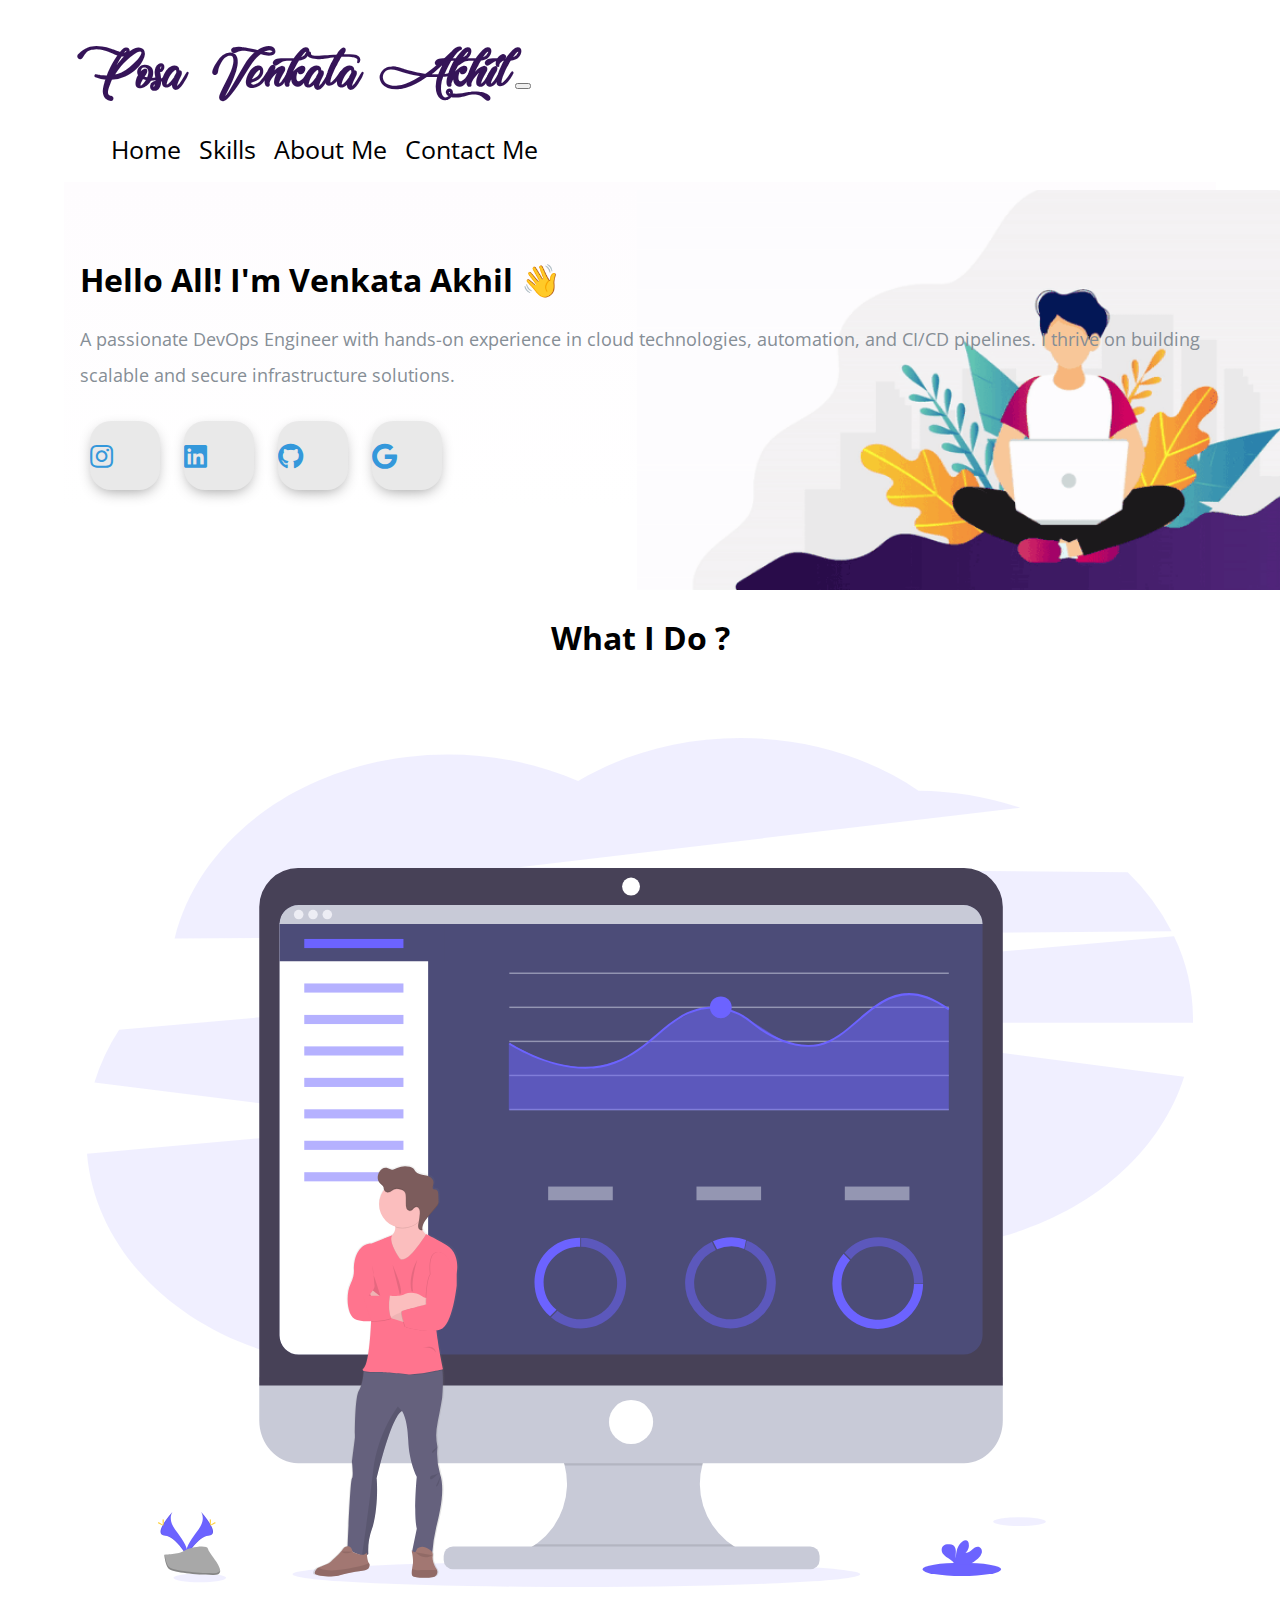
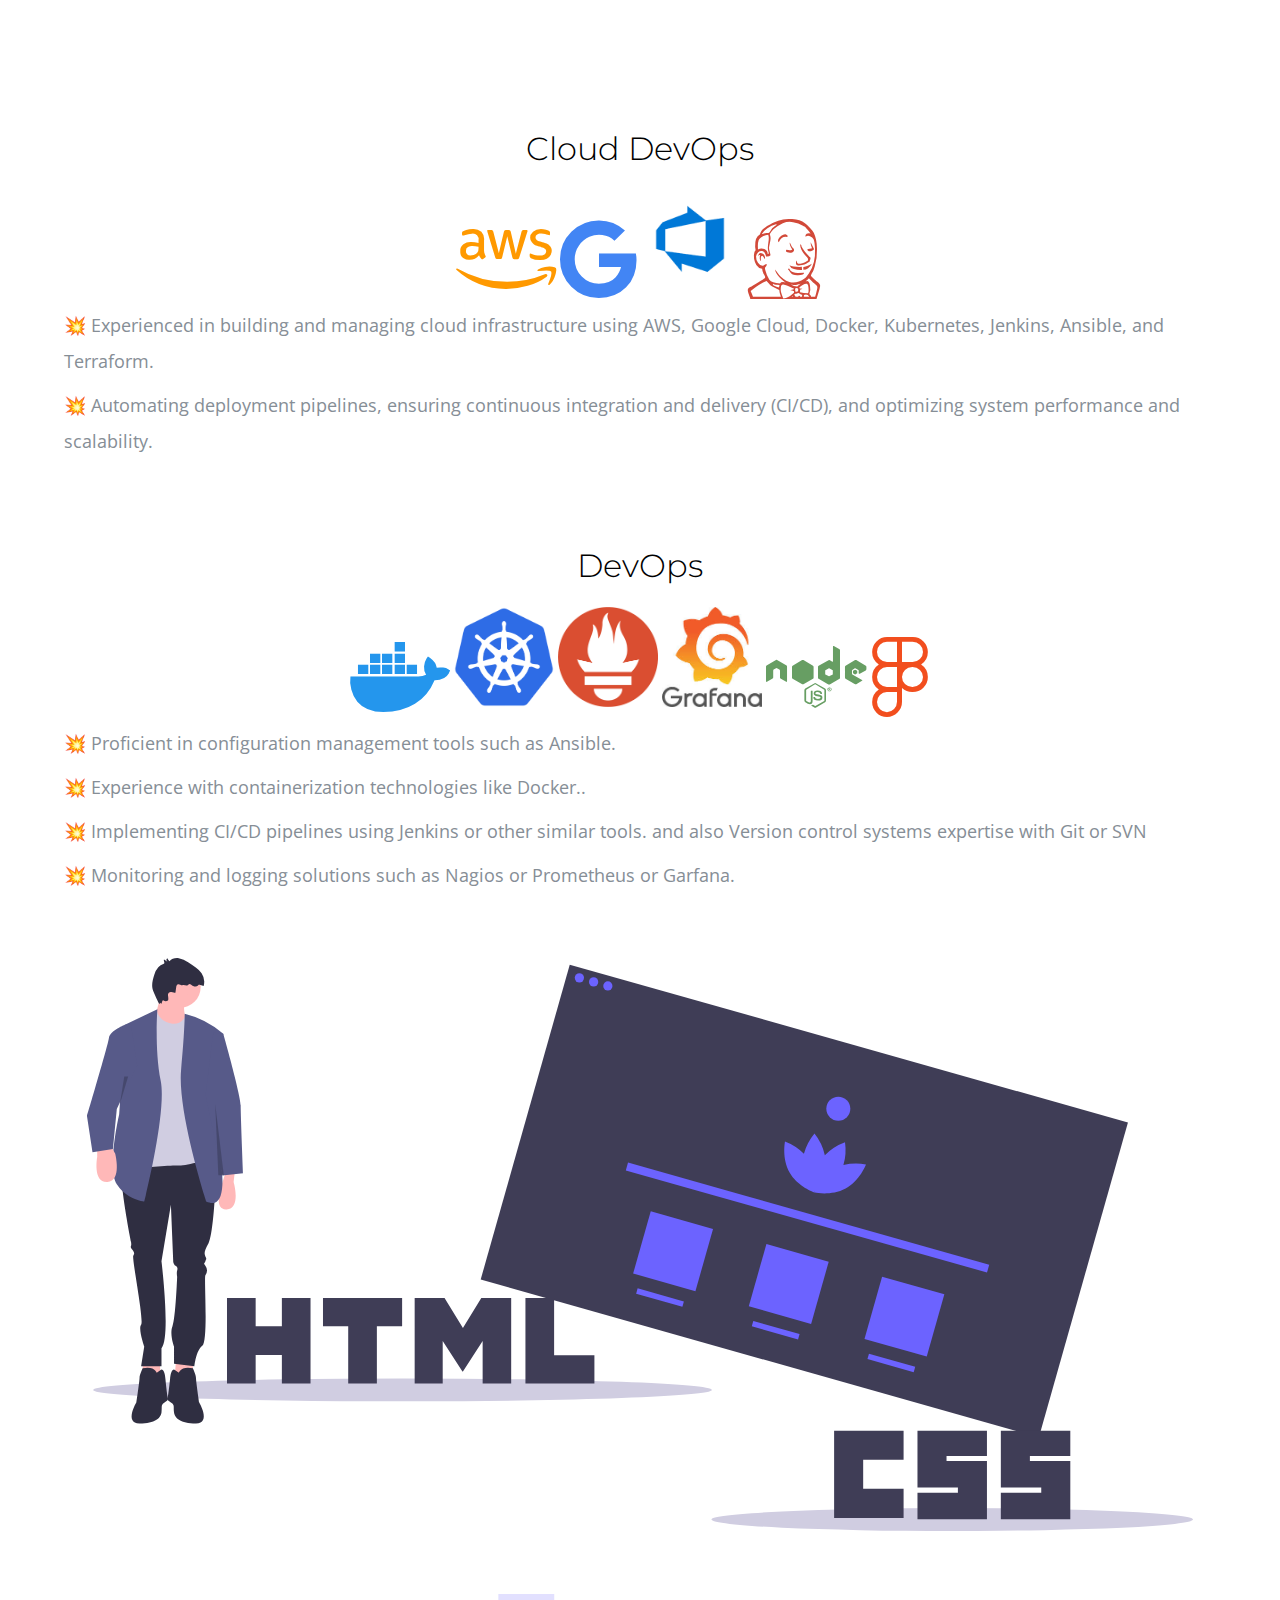
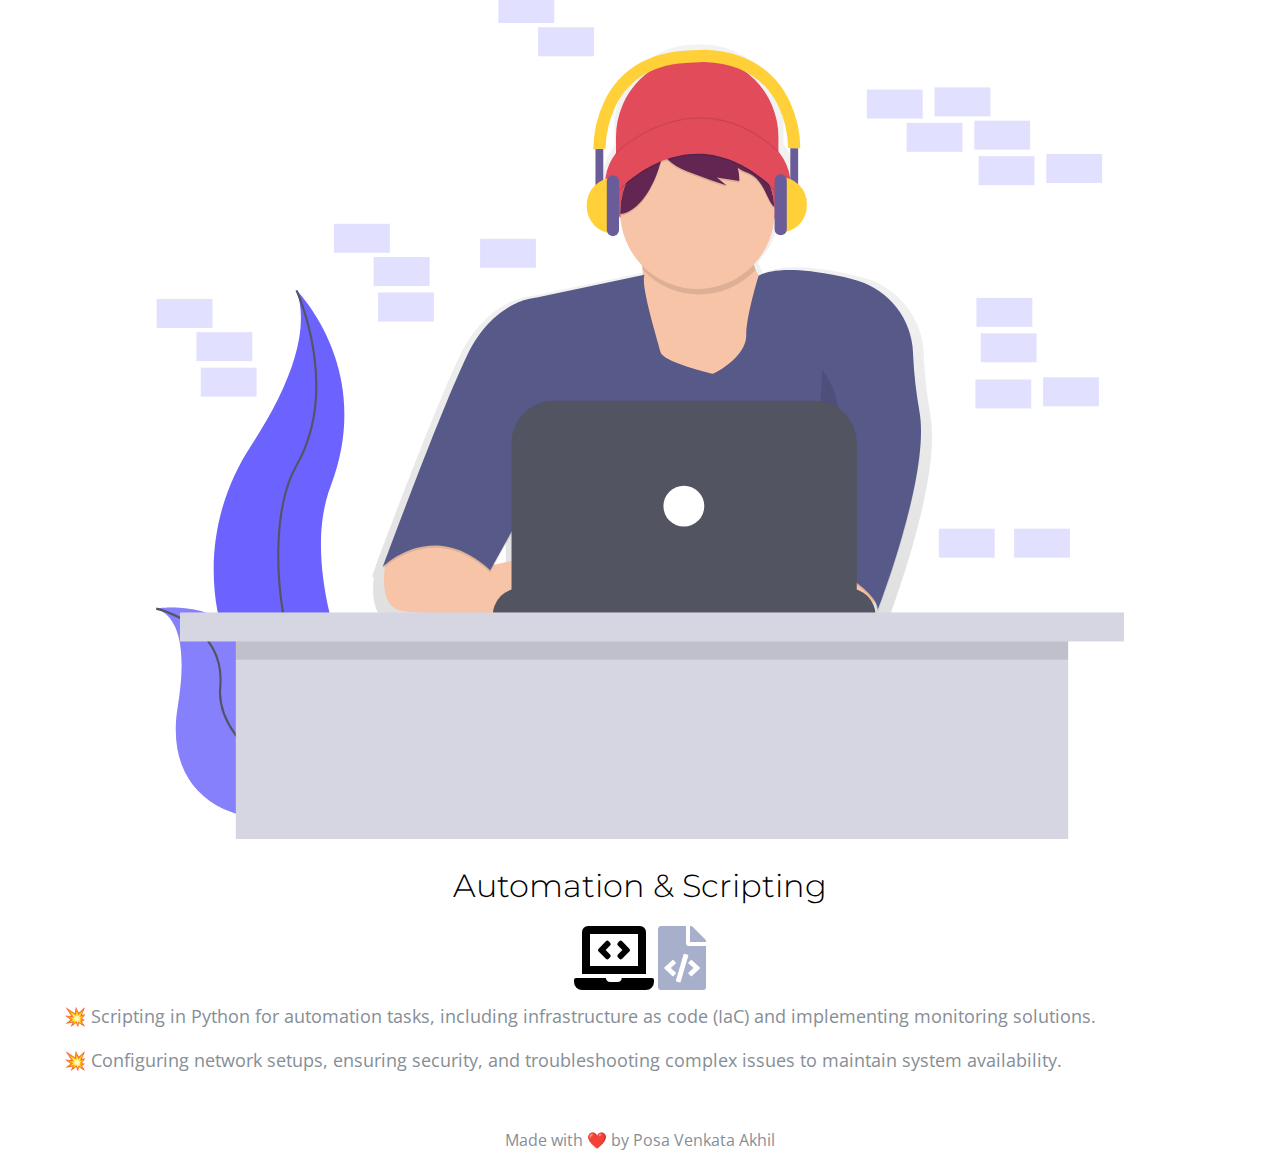
<file: index.html>
<!DOCTYPE html>
<html lang="en" dir="ltr">

<head>
  <meta charset="utf-8">
  <meta name="viewport" content="width=device-width,initial-scale=1">
  <title>Venkata Akhil Portfolio</title>
  <link rel="icon" href="Image/engineer.ico">
  <link rel="stylesheet" href="https://stackpath.bootstrapcdn.com/bootstrap/4.5.0/css/bootstrap.min.css" integrity="sha384-9aIt2nRpC12Uk9gS9baDl411NQApFmC26EwAOH8WgZl5MYYxFfc+NcPb1dKGj7Sk" crossorigin="anonymous">
  <link rel="stylesheet" href="style.css">
  
  <link href="https://fonts.googleapis.com/css2?family=Arizonia&family=Montserrat:wght@400;800&display=swap" rel="stylesheet">
  <link href="https://fonts.googleapis.com/css2?family=Open+Sans:wght@700&display=swap" rel="stylesheet">
  <link rel="stylesheet" href="https://use.fontawesome.com/releases/v5.4.1/css/all.css" />
  <link rel="stylesheet" href="https://cdnjs.cloudflare.com/ajax/libs/font-awesome/5.13.1/css/all.min.css">
  <script src="https://code.jquery.com/jquery-3.5.1.slim.min.js" integrity="sha384-DfXdz2htPH0lsSSs5nCTpuj/zy4C+OGpamoFVy38MVBnE+IbbVYUew+OrCXaRkfj" crossorigin="anonymous"></script>
  <script src="https://cdn.jsdelivr.net/npm/popper.js@1.16.0/dist/umd/popper.min.js" integrity="sha384-Q6E9RHvbIyZFJoft+2mJbHaEWldlvI9IOYy5n3zV9zzTtmI3UksdQRVvoxMfooAo" crossorigin="anonymous"></script>
  <script src="https://stackpath.bootstrapcdn.com/bootstrap/4.5.0/js/bootstrap.min.js" integrity="sha384-OgVRvuATP1z7JjHLkuOU7Xw704+h835Lr+6QL9UvYjZE3Ipu6Tp75j7Bh/kR0JKI" crossorigin="anonymous"></script>

  <style>
    @keyframes slideInLeft {
      from {
        transform: translateX(-100%);
        opacity: 0;
      }
      to {
        transform: translateX(0);
        opacity: 1;
      }
    }

    @keyframes slideInRight {
      from {
        transform: translateX(100%);
        opacity: 0;
      }
      to {
        transform: translateX(0);
        opacity: 1;
      }
    }

    @keyframes fadeIn {
      from {
        opacity: 0;
      }
      to {
        opacity: 1;
      }
    }

    .navbar {
      animation: fadeIn 2s ease-in-out;
    }

    .first-image {
      animation: slideInLeft 2s ease-in-out;
    }

    .section-1 {
      animation: slideInRight 2s ease-in-out;
    }

    .Feature-first-image {
      animation: slideInLeft 2s ease-in-out;
    }

    .feature-web {
      animation: slideInRight 2s ease-in-out;
    }

    .Feature-second-image {
      animation: slideInRight 2s ease-in-out;
    }

    .Feature-third-image {
      animation: slideInLeft 2s ease-in-out;
    }

    .feature-coding {
      animation: slideInRight 2s ease-in-out;
    }

    .Feature-svg-image, .Feature-svg-image-3 {
      animation: fadeIn 3s ease-in-out;
    }

    .wave {
      animation: waveAnimation 2s infinite;
    }

    @keyframes waveAnimation {
      0% { transform: rotate(0.0deg) }
      10% { transform: rotate(14deg) }
      20% { transform: rotate(-8deg) }
      30% { transform: rotate(14deg) }
      40% { transform: rotate(-4deg) }
      50% { transform: rotate(10.0deg) }
      60% { transform: rotate(0.0deg) }
      100% { transform: rotate(0.0deg) }
    }
  </style>
</head>
<body class="container-fluid body_section">
        <header>
              <nav class="navbar navbar-expand-lg navbar-light ">
                <a class="navbar-brand brand-name" href="#">Posa Venkata Akhil</a>
                <button class="navbar-toggler" type="button" data-toggle="collapse" data-target="#navbarSupportedContent" aria-controls="navbarSupportedContent" aria-expanded="false" aria-label="Toggle navigation">
                  <span class="navbar-toggler-icon"></span>
                </button>
        
                <div class="collapse navbar-collapse" id="navbarSupportedContent">
                  <ul class="navbar-nav ml-auto">
                    <li class="nav-item">
                      <a class="nav-link headerachor" href="index.html">Home</a>
                    </li>
                    <li class="nav-item">
                      <a class="nav-link headerachor" href="skill.html">Skills</a>
                    </li>
                    <li class="nav-item">
                      <a class="nav-link headerachor" href="about.html">About Me</a>
                    </li>
                    <li class="nav-item">
                      <a class="nav-link headerachor" href="contact.html">Contact Me</a>
                    </li>
                  </ul>
              </nav>
          </header>

          <section id = "Home">
              <div class="row column1">
                <div class="col-lg-6 col-md-6 first-image">
                    <img class = "boyimage" src="Image/20200630_162659.gif" alt="">
                </div>  
                  <div class="col-lg-6 section-1">
                      <h1 class = "Hello">Hello All! I'm Venkata Akhil <span class="wave">👋</span></h1>
                      <p>A passionate DevOps Engineer with hands-on experience in cloud technologies, automation, and CI/CD pipelines. I thrive on building scalable and secure infrastructure solutions.</p>
                          <div class=social_media_icon>
                            <a class="btn" href="https://www.instagram.com/posavenkataakhil/" target=_blank>
                              <i class="fab fa-instagram"></i>
                            </a>
                            <a class="btn" href="https://www.linkedin.com/in/posavenkataakhil" target=_blank>
                              <i class="fab fa-linkedin" aria-hidden="true"></i>
                            </a>
                            <a class="btn" href="https://github.com/posaakhil" target=_blank>
                              <i class="fab fa-github"></i>
                            </a>
                            <a class="btn" href="pvakhil12@gmail.com" target=_blank>
                              <i class="fab fa-google"></i>
                            </a>
                          </div>
                  </div>
                  <div class="Image-boy col-lg-6"><img class="boy" src="Image/Boy-image.png" alt=""></div>
              </div>
          </section>


          <section id=Whatido>
            <h1>What I Do ?</h1>
              <div class = "row feature-1">
                  <div class="col-lg-6 col-md-6 Feature-first-image ">
                    <img class = "Feature-svg-image" src="Image/Data_Analysis.svg" alt="">
                  </div>
                  <div class="col-lg-6 col-md-6">
                    <h1 class= "Feature-Heading" >Cloud DevOps</h1>
<ul class="dev-icon">
  <li><i class="fab fa-aws fa-5x" style="color:#ff9900"></i></li>
  <li><i class="fab fa-google fa-5x" style="color:#4285F4"></i></li>
<li><img src="Image/azure.png" alt="Azure Icon" width="100" height="100"></li>
  <li><i class="fab fa-jenkins fa-5x" style="color:#d24939"></i></li>
</ul>

                    <div class = "Data-Analytic">
                      <p class ="Features-paragraph">
                       💥 Experienced in building and managing cloud infrastructure using AWS, Google Cloud, Docker, Kubernetes, Jenkins, Ansible, and Terraform.</p>
                      <p  class ="Features-paragraph">
                      💥 Automating deployment pipelines, ensuring continuous integration and delivery (CI/CD), and optimizing system performance and scalability.</p>
                    </div>
                </div>
              </div>
              <div class="row feature-2">
                <div class="col-lg-6 col-md-6 feature-web">
                  <h1 class="Feature-Heading">DevOps </h1>
                  <ul class = "dev-icon">
                      <li><i class="fab fa-docker fa-5x" style="color:#2496ed"></i></li>
  <li><img src="Image/kube.png" alt="Azure Icon" width="100" height="100"></li>
  <li><img src="Image/prometheus.png" alt="Azure Icon" width="100" height="100"></li>
    <li><img src="Image/garfana.jpeg" alt="Azure Icon" width="100" height="100"></li>
                    <li><i class="fab fa-node fa-5x" style="color:#679e63"></i></li>
                    <li><i class="fab fa-figma fa-5x" style="color:#f24e1e"></i></li>
                  </ul>
                  <div class = "Data-Analytic">
                    <p class ="Features-paragraph">
                       💥 Proficient in configuration management tools such as Ansible.</p>
                    <p  class ="Features-paragraph">
                       💥 Experience with containerization technologies like Docker..</p>
                      <p  class ="Features-paragraph">
                       💥 Implementing CI/CD pipelines using Jenkins or other similar tools.  and also Version control systems expertise with Git or SVN</p>			   
		     <p  class ="Features-paragraph">
                     💥 Monitoring and logging solutions such as Nagios or Prometheus or Garfana.</p>
                      </div>
                </div>
                <div class="col-lg-6 col-md-6 Feature-second-image ">
                  <img class = "Feature-svg-image" src="Image/website.svg" alt="">
                </div>
              </div>
              <div class="row feature-3">
                <div class = "col-lg-6 col-md-6 Feature-third-image">
                    <img class = "Feature-svg-image-3" src="Image/Coding.svg" alt="">
                  </div>
                  <div class="col-lg-6 col-md-6 feature-coding">
                    <h1 class="Feature-Heading">Automation & Scripting</h1>
                    <ul class = "dev-icon">
                     <li></li>
                     <li><i class="fas fa-laptop-code fa-4x"></i></li>
                     
                     <li><i class="fas fa-file-code fa-4x" style="color: #a8afcb;"></i></li>
                    </ul>
                    <div class = "Data-Analytic">
                      <p class ="Features-paragraph">
                         💥 Scripting in Python for automation tasks, including infrastructure as code (IaC) and implementing monitoring solutions.</p>
                      <p  class ="Features-paragraph">
                         💥 Configuring network setups, ensuring security, and troubleshooting complex issues to maintain system availability.</p>
                        </div>
                  </div>
              </div>
               
        
          </section>
    <footer class=footer>Made with ❤️ by Posa Venkata Akhil</footer>
</body>
</html>
</file>
<file: style.css>
body{
    font-family: 'Open Sans', sans-serif;
    margin: 0;
  }
.body_section{
    padding : 3% 5% 1%;
}

p{
  font-size: 18px;
}

  a{
    text-decoration: none;
  }

  @font-face{
    font-family: "Lovely Home";
    src:local('Lovely Home'), 
    url("Image/LovelyHome-9aBZ.ttf") format('truetype');

  }

.brand-name ,.navbar-light .navbar-brand{
      /* font-family: "Brush Script MT"; */
      /* margin-bottom: 3px; */
      font-family: "Lovely Home";
      font-size: 50px;
      font-weight: bold;
      color: #351458;
  }



  .headerachor {
    color: black;
    margin: 0 7px 0 7px;
    font-size: 25px;
  }

  .headerachor:hover {
    background-color: #f1f1f1;
  }

  /* Section 1 */
   .column1{
       background-image: linear-gradient(#fefcfe,#ffffff);
       padding : 8px 16px;
   }

  .section-1{
    margin-top: 6%;
    text-align: left;
    position: relative;
}
span.wave {
  animation-name: wave-animation;
  animation-duration: 2.5s;
  animation-iteration-count: infinite;
  transform-origin: 70% 70%;
  display: inline-block;
}

@keyframes wave-animation {
    0% { transform: rotate(  0.0deg) }
   10% { transform: rotate(-10.0deg) }
   20% { transform: rotate( 12.0deg) }
   30% { transform: rotate(-10.0deg) }
   40% { transform: rotate(  9.0deg) }
   50% { transform: rotate(  0.0deg) }
  100% { transform: rotate(  0.0deg) }
}

.first-image{
    position: absolute;
    right:0;
}
.boyimage{
  height: 400px;
}

@media only screen and (max-width : 1183px){
  .first-image{
    right:160px;
  }

}
.boy{
  width: 100%;
  height: 100%;
  animation: bounce 1.2s;
  animation-direction: alternate;
  animation-iteration-count: infinite;
}

@keyframes bounce{
  from{
      transform: translate3d(0,0,0);
  }
  to{
      transform: translate3d(0,20px,0);
  }
}

.Image-boy{
  text-align: center;
  align-items: center;
}

@media only screen and (min-width:951px){
  .Image-boy{
    display:none;
  }
}
  .Hello{
      margin-bottom: 20px;
  }
  p{
      line-height: 2;
      color: #868e96;
  }


  .btn {
    display: inline-block;
    width: 4.37rem;
    height: 4.37rem;
    background: #e9e9e9;
    padding: 0px 0px;
    margin: 10px;
    border-radius: 30%;
    box-shadow: 0 5px 15px -5px #00000070;
    color: #3498db;
    overflow: hidden;
    position: relative;
  }

  .btn i {
    line-height: 70px;
    font-size: 1.625rem;
    transition: 0.2s linear;
  }

  .btn:hover i {
    transform: scale(1.3);
    color: #f1f1f1;
  }

  .btn::before {
    content: "";
    position: absolute;
    width: 120%;
    height: 120%;
    background: #3498db;
    transform: rotate(45deg);
    left: -110%;
    top: 90%;
  }




  .btn:hover::before {
    animation: aaa 0.7s 1;
    top: -10%;
    left: -10%;
  }

  @media only screen and (max-width:470px){
    .btn{
      width: 2.5rem;
      height: 2.5rem;
      margin: 7px;
    }
    .btn i {
      line-height: 40px;
      font-size: 1em;
    }
  }

 #Whatido{
     text-align: center;
     padding-top: 7%;
 }

  /* Section 2 */
  .feature-1{
      padding-top: 5%;
      text-align: center;
      }
  .feature-2{
    padding-top: 5%;
    text-align: center;
}
  .feature-3{
  padding-top: 5%;
  padding-bottom: 20px;
  text-align: center;
  }

  .Feature-Heading{
      font-family: "Montserrat";
      font-weight: 300;
  }

  .Feature-first-image{
      padding : 0 2% 10%;
  }

  .Feature-second-image{
      padding : 5% 2% 0;
  }





  .Feature-svg-image{
      width: 100%;
      height:100%;
  }
  .Feature-svg-image-3{
    width: 84%;
    height: 84%;
  }




  .dev-icon{
      list-style: none;
      display: inline;
      padding: 0%;
  }


  .numpy{
    max-width: 100%;
    width : 30%;
    height: 30%;
    padding-bottom: 7%;
  }

  .pandas{
    max-width: 100%;
    max-height: 100%;
    width : 23%;
    height: 15%;
    padding-bottom: 7%;
    padding-left :0;
  }

  li{
    display: inline;
  }

  .Data-Analytic{
      text-align: left;
  }

  .Features-paragraph{
      margin-top : 8px;
      margin-bottom: 8px;
  }

  @media only screen and (max-width : 764px){
    .feature-2{
      display: flex;
      flex-direction: column;
    }
    .feature-web{
      order:2;
    }
      
      .brand-name ,.navbar-light .navbar-brand{
      /* font-family: "Brush Script MT"; */
      /* margin-bottom: 3px; */
      font-family: "Lovely Home";
      font-size: 40px;
      font-weight: bold;
      color: #351458;
  }
  }
  @media only screen and (max-width : 991px) and (min-width: 951px){
    .section-1{
      margin-top: auto;
      padding-right: 400px;
    }
  }
  @media only screen and (max-width : 950px){

    body,html{
      text-align: center;
      font-size: 16px;
      line-height: normal;
    }
    .Hello{
      margin-bottom: 10px;
    }
    h1{
      font-size: 25px;
    }
    p{
      font-size: 15px;
      line-height: normal;
    }
      .section-1{
          text-align: center;
      }
      .first-image{
          display: none;
      }

      .pandas{
        width: 23%;
        height: 15%;
      }
  }




footer{
  padding-top: 2%;
  color: #868e96;
  text-align: center;
}
</file>
